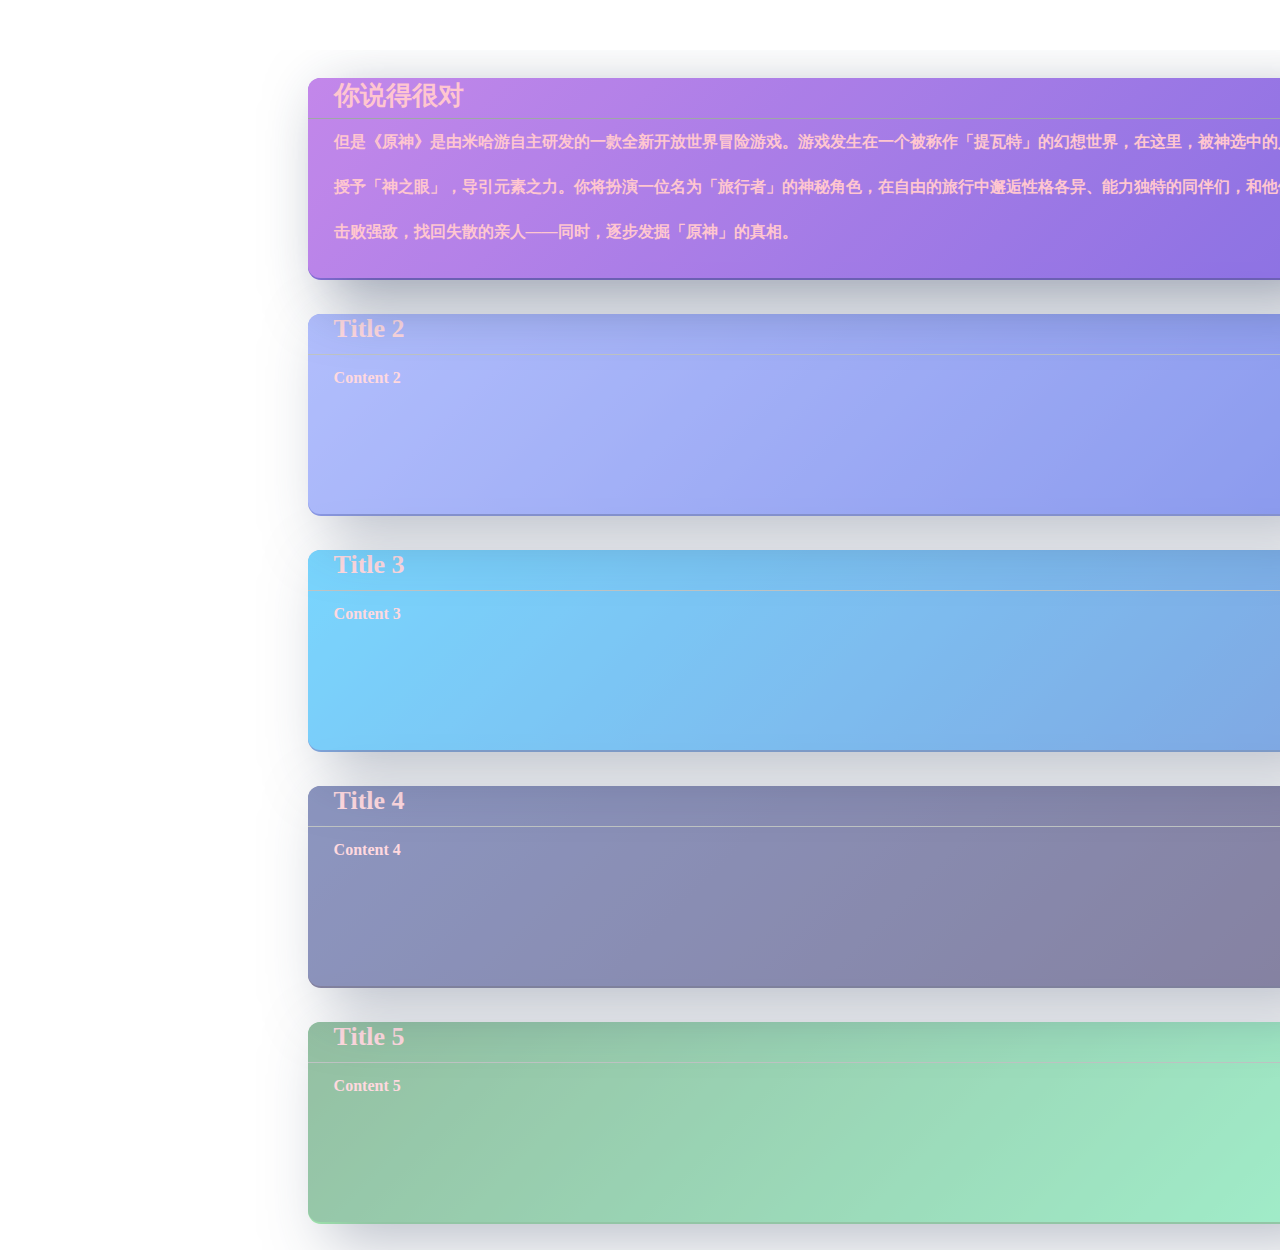
<file: templates/note.html>
<!DOCTYPE html>
<html lang="en">
<head>
    <meta charset="UTF-8">
    <meta name="viewport" content="width=device-width, initial-scale=1.0">
    <title>Document</title>
    <link rel="stylesheet" href="../static/css/page.css">
</head>
<body>
    <div class="warp">
        <div class="card one">
            <div class="title">你说得很对</div>
            <div class="content">但是《原神》是由米哈游自主研发的一款全新开放世界冒险游戏。游戏发生在一个被称作「提瓦特」的幻想世界，在这里，被神选中的人将被授予「神之眼」，导引元素之力。你将扮演一位名为「旅行者」的神秘角色，在自由的旅行中邂逅性格各异、能力独特的同伴们，和他们一起击败强敌，找回失散的亲人——同时，逐步发掘「原神」的真相。</div>
        </div>
        <div class="card two">
            <div class="title">Title 2</div>
            <div class="content">Content 2</div>
        </div>
        <div class="card three">
            <div class="title">Title 3</div>
            <div class="content">Content 3</div>
        </div>
        <div class="card four">
            <div class="title">Title 4</div>
            <div class="content">Content 4</div>
        </div>
        <div class="card five">
            <div class="title">Title 5</div>
            <div class="content">Content 5</div>
        </div>
    </div>
</body>
</html>
</file>
<file: static/css/page.css>
.warp{
    width: 1200px;
    height: 1200px;
    margin-left: 200px;
    margin-top: 50px;
    overflow: hidden; 
    /* position: absolute; */
    /*避免子元素margin 影响外层元素 overflow和position都可以*/ 
    display: flex;
    justify-content: center;
    align-items: center;
    flex-direction: column; 
    /* flex弹性布局 居中（水平、垂直） */
}
.card{
    width: 1000px;
    height: 200px;
    background-color: darkcyan;
    border-radius: 2vh;
    margin: 2vh;
    
    /* 文本垂直居中 */
    /* text-align: center; */
    /* line-height: 20vh; */

    /*外层相对位置*/
    /* position: relative; */

    border-radius: 12px;
    color: #ffc0cb;
    cursor: pointer;
    transition: all 1s ease;
    display: block;
}
.one{
    background-color: #8063e1;
    background-image: linear-gradient(135deg, #bd7be8, #8063e1);
    box-shadow: 20px 20px 60px rgba(34,50,84,0.5), 1px 1px 0px 1px #8063e1;
    z-index: 5;
    opacity: 0.9;
}
.two{
    background-color: #3f58e3;
    background-image: linear-gradient(135deg, #7f94fc, #3f58e3);
    box-shadow: 20px 20px 60px rgba(34,50,84,0.5), 1px 1px 0px 1px #3f58e3;
    z-index: 4;
    opacity: 0.6;
}
.three{
    background-color: #2c6fd1;
    background-image: linear-gradient(135deg, #21bbfe, #2c6fd1);
    box-shadow: 20px 20px 60px rgba(34,50,84,0.5), 1px 1px 0px 1px #2c6fd1;
    z-index: 3;
    opacity: 0.6;
}
.four{
    background-color: #352f64;
    background-image: linear-gradient(135deg, #415197, #352f64);
    box-shadow: 20px 20px 60px rgba(34,50,84,0.5), 1px 1px 0px 1px #352f64;
    z-index: 2;
    opacity: 0.6;
}
.five{
    background-color: #63e1b7;
    background-image: linear-gradient(135deg, #4e9666, #63e1a6);
    box-shadow: 20px 20px 60px rgba(34,50,84,0.5), 1px 1px 0px 1px #63e178;
    z-index: 1;
    opacity: 0.6;
}
.card .title {
    /*内层绝对位置*/
    /* position: absolute; */
    border-bottom: rgb(149, 158, 158) 1px solid;
    width: calc(100% - 2vw);
    height: 20%;
    padding-left :2vw;
    font-size: 26px;
    font-weight: bold;
    }
.card .content {
    /* position: absolute; */
    margin-left: 0px;
    width: 100%;
    height: 74%;
    
    /* 文本垂直居中 */
    /* text-align: center; */
    line-height: 5vh;

    padding-left :2vw;
    font-weight: 700;
    font-size: 16px;
}
.card:hover {
    transform: rotateX(0deg) rotateY(0deg) rotate(0deg) translate(-50px, 0px);
    opacity: 1;
}
.card:hover:after {
    transform: translateX(100%);
    transition: all 1.5s ease-in-out;
}
.card::after {
    content: '';
    position: absolute;
    top: 0px;
    left: 0;
    width: 100%;
    height: 100%;
    transform: translateX(-100%);
    background-image: linear-gradient(60deg, rgba(255,255,255,0) 20%, rgba(255,255,255,0.1), rgba(255,255,255,0) 80%);
}
</file>
